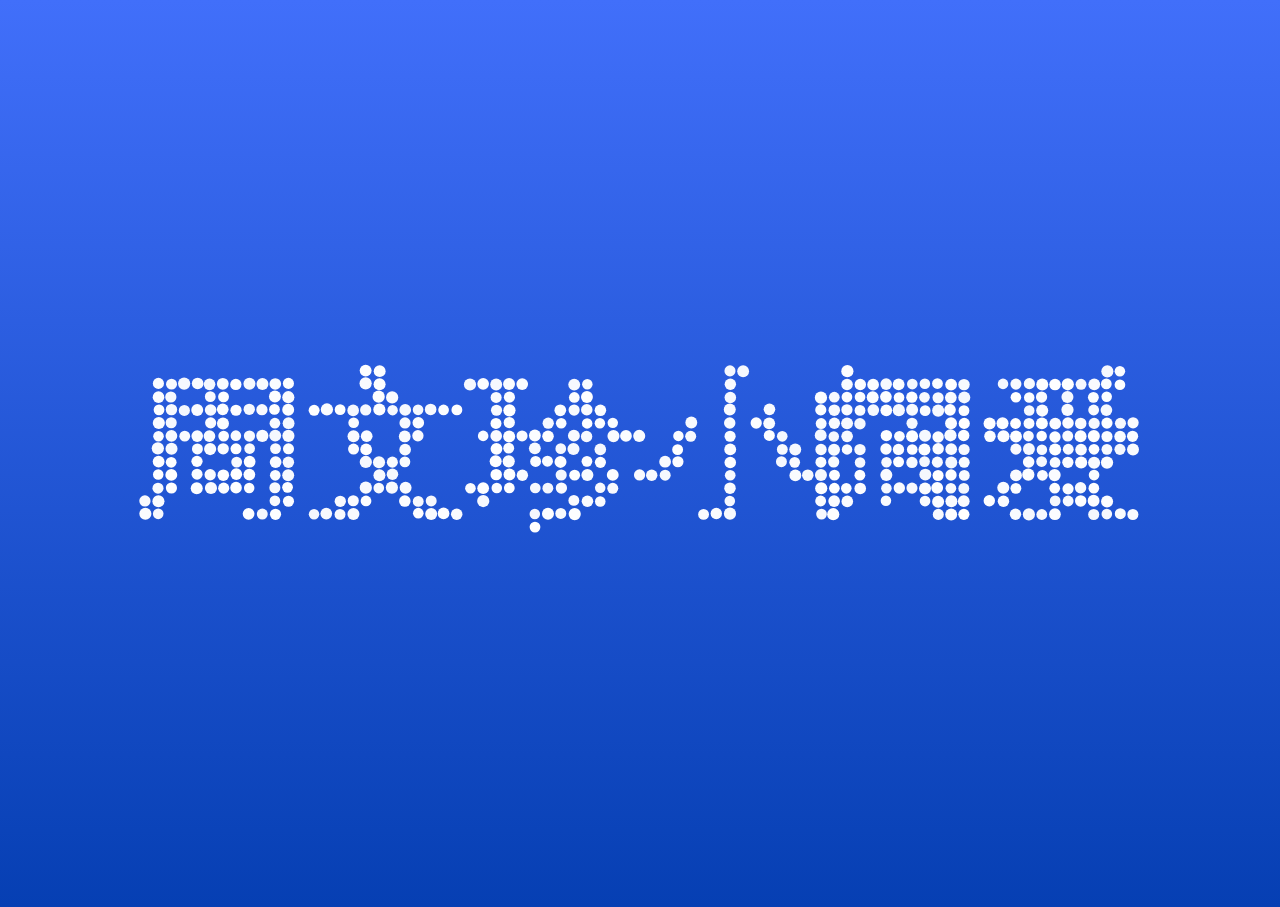
<file: docs/input_num/index.html>
<!doctype html>
<html lang="en">
  <head>
    <meta charset="utf-8">
    <meta http-equiv="X-UA-Compatible" content="IE=edge,chrome=1">
    <meta name="viewport" content="width=device-width,initial-scale=1.0,maximum-scale=1.0">
    <title>Shape Shifter</title>
    <link rel="stylesheet" href="css/site.min.css">
  </head>
  <body>
  
    <canvas class="canvas"></canvas>

    <div class="ui" style="display: none;">
      <input class="ui-input" type="text" />
      <span class="ui-return">↵</span>
    </div>

    <div class="overlay">


      <div class="tabs">
        <div class="tabs-labels"><span class="tabs-label">Commands</span><span class="tabs-label">Info</span><span class="tabs-label">Share</span></div>

        <div class="tabs-panels">
          <ul class="tabs-panel commands">
            <li class="commands-item"><span class="commands-item-title">Text</span><span class="commands-item-info" data-demo="Hello :)">Type anything</span><span class="commands-item-action">Demo</span></li>
            <li class="commands-item"><span class="commands-item-title">Countdown</span><span class="commands-item-info" data-demo="#countdown 10">#countdown<span class="commands-item-mode">number</span></span><span class="commands-item-action">Demo</span></li>
            <li class="commands-item"><span class="commands-item-title">Icon</span><span class="commands-item-info" data-demo="#icon thumbs-up">#icon<span class="commands-item-mode">name</span>&nbsp;(using <a href="https://fortawesome.github.io/Font-Awesome/#icons-new" target="_blank">Font Awesome</a>)</span><span class="commands-item-action">Demo</span></li>
            <li class="commands-item"><span class="commands-item-title">Time</span><span class="commands-item-info" data-demo="#time">#time</span><span class="commands-item-action">Demo</span></li>
            <li class="commands-item"><span class="commands-item-title">Rectangle</span><span class="commands-item-info" data-demo="#rectangle 30x15">#rectangle<span class="commands-item-mode">width x height</span></span><span class="commands-item-action">Demo</span></li>
            <li class="commands-item"><span class="commands-item-title">Circle</span><span class="commands-item-info" data-demo="#circle 25">#circle<span class="commands-item-mode">diameter</span></span><span class="commands-item-action">Demo</span></li>

            <li class="commands-item commands-item--gap"><span class="commands-item-title">Animate</span><span class="commands-item-info" data-demo="The time is|#time|#countdown 3|#icon thumbs-up"><span class="commands-item-mode">command1</span>&nbsp;|<span class="commands-item-mode">command2</span></span><span class="commands-item-action">Demo</span></li>
          </ul>

          
      </div>
    </div>
    
    </div>

    <script src="js/shape-shifter.js"></script>
  </body>
</html>
</file>
<file: docs/input_num/css/site.min.css>
/*! shape-shifter 2013-08-14 */
/*! normalize.css v2.0.1 | MIT License | git.io/normalize */
article, aside, details, figcaption, figure, footer, header, hgroup, nav, section, summary {
    display: block
}
audio, canvas, video {
    display: inline-block
}
audio:not([controls]) {
    display: none;
    height: 0
}
[hidden] {
    display: none
}
html {
    font-family: sans-serif;
    -webkit-text-size-adjust: 100%;
    -ms-text-size-adjust: 100%
}
body {
    margin: 0;overflow: hidden;
}
a:focus {
    outline: thin dotted
}
a:active, a:hover {
    outline: 0
}
h1 {
    font-size: 2em
}
abbr[title] {
    border-bottom: 1px dotted
}
b, strong {
    font-weight: 700
}
dfn {
    font-style: italic
}
mark {
    background: #ff0;
    color: #000
}
code, kbd, pre, samp {
    font-family: monospace, serif;
    font-size: 1em
}
pre {
    white-space: pre;
    white-space: pre-wrap;
    word-wrap: break-word
}
q {
    quotes: "\201C" "\201D" "\2018" "\2019"
}
small {
    font-size: 80%
}
sub, sup {
    font-size: 75%;
    line-height: 0;
    position: relative;
    vertical-align: baseline
}
sup {
    top: -.5em
}
sub {
    bottom: -.25em
}
img {
    border: 0
}
svg:not(:root) {
    overflow: hidden
}
figure {
    margin: 0
}
fieldset {
    border: 1px solid silver;
    margin: 0 2px;
    padding: .35em .625em .75em
}
legend {
    border: 0;
    padding: 0
}
button, input, select, textarea {
    font-family: inherit;
    font-size: 100%;
    margin: 0
}
button, input {
    line-height: normal
}
button, html input[type=button], input[type=reset], input[type=submit] {
    -webkit-appearance: button;
    cursor: pointer
}
button[disabled], input[disabled] {
    cursor: default
}
input[type=checkbox], input[type=radio] {
    box-sizing: border-box;
    padding: 0
}
input[type=search] {
    -webkit-appearance: textfield;
    -moz-box-sizing: content-box;
    -webkit-box-sizing: content-box;
    box-sizing: content-box
}
input[type=search]::-webkit-search-cancel-button, input[type=search]::-webkit-search-decoration {
-webkit-appearance:none
}
button::-moz-focus-inner, input::-moz-focus-inner {
border:0;
padding:0
}
textarea {
    overflow: auto;
    vertical-align: top
}
table {
    border-collapse: collapse;
    border-spacing: 0
}
body {
    font-family: Avenir, "Helvetica Neue", Helvetica, Arial, sans-serif;
    background-color: #502DC8;
    color: #666;
    font-size: 16px;
    line-height: 1.5em
}
h1 {
    color: #111;
    margin: 0 0 12px;
    font-size: 24px;
    line-height: 1.5em
}
p {
    margin: 0 0 10x
}
a {
    color: #888;
    text-decoration: none;
    border-bottom: 1px solid #ccc
}
a:hover {
    border-bottom-color: #888
}
body, .overlay {
    -webkit-perspective: 1000;
    -webkit-perspective-origin-y: 25%
}
.body--ready {
    background-image: -webkit-linear-gradient(top, #416ffa, #063fb3);
  background-image: -moz-linear-gradient(top, #416ffa, #063fb3);
  background-image: -ms-linear-gradient(top, #416ffa, #063fb3);
  background-image: -o-linear-gradient(top, #416ffa, #063fb3);
    background: linear-gradient(top, #416ffa 0, #063fb3 120%)
}
.body--ready .overlay {
    -webkit-transition: -webkit-transform .7s cubic-bezier(0.694, .0482, .335, 1), opacity .7s cubic-bezier(0.694, .0482, .335, 1);
    -moz-transition: -moz-transform .7s cubic-bezier(0.694, .0482, .335, 1), opacity .7s cubic-bezier(0.694, .0482, .335, 1);
    -ms-transition: -ms-transform .7s cubic-bezier(0.694, .0482, .335, 1), opacity .7s cubic-bezier(0.694, .0482, .335, 1);
    -o-transition: -o-transform .7s cubic-bezier(0.694, .0482, .335, 1), opacity .7s cubic-bezier(0.694, .0482, .335, 1);
    transition: transform .7s cubic-bezier(0.694, .0482, .335, 1), opacity .7s cubic-bezier(0.694, .0482, .335, 1)
}
.body--ready .ui, .body--ready .help {
    display: block
}
.ui {
    display: none;
    position: absolute;
    left: 50%;
    bottom: 5%;
    width: 300px;
    margin-left: -150px
}
.ui-input {
    width: 100%;
    height: 50px;
    background: 0;
    font-size: 24px;
    font-weight: 700;
    color: #fff;
    text-align: center;
    border: 0;
    border-bottom: 2px solid #fff
}
.ui-input:focus {
    outline: 0;
    border: 0;
    border-bottom: 2px solid #fff
}
.ui-return {
    display: none;
    position: absolute;
    top: 20px;
    right: 0;
    padding: 3px 2px 0;
    font-size: 10px;
    line-height: 10px;
    color: #fff;
    border: 1px solid #fff
}
.ui--enter .ui-return {
    display: block
}
.ui--wide {
    width: 76%;
    margin-left: 12%;
    left: 0
}
.ui--wide .ui-return {
    right: -20px
}
.help {
    display: none;
    position: absolute;
    top: 40px;
    right: 40px;
    width: 25px;
    height: 25px;
    text-align: center;
    font-size: 13px;
    line-height: 27px;
    font-weight: 700;
    cursor: pointer;
    background: #fff;
    color: #79a8ae;
    opacity: .9;
    -webkit-transition: opacity .1s cubic-bezier(0.694, .0482, .335, 1);
    -moz-transition: opacity .1s cubic-bezier(0.694, .0482, .335, 1);
    -ms-transition: opacity .1s cubic-bezier(0.694, .0482, .335, 1);
    -o-transition: opacity .1s cubic-bezier(0.694, .0482, .335, 1);
    transition: opacity .1s cubic-bezier(0.694, .0482, .335, 1)
}
.help:hover {
    opacity: 1
}
.overlay {
    position: absolute;
    top: 50%;
    left: 50%;
    width: 550px;
    height: 490px;
    margin: -260px 0 0 -275px;
    opacity: 0;
    -webkit-transform: rotateY(90deg);
    -moz-transform: rotateY(90deg);
    -ms-transform: rotateY(90deg);
    -o-transform: rotateY(90deg);
    transform: rotateY(90deg)
}
.overlay--visible {
    opacity: 1;
    -webkit-transform: rotateY(0);
    -moz-transform: rotateY(0);
    -ms-transform: rotateY(0);
    -o-transform: rotateY(0);
    transform: rotateY(0)
}
.ui-share, .ui-details {
    opacity: .9;
    background: #fff;
    z-index: 2
}
.ui-details-content, .ui-share-content {
    padding: 100px 50px
}
.commands {
    margin: 0;
    padding: 0;
    list-style: none;
    cursor: pointer
}
.commands-item {
    font-size: 12px;
    line-height: 22px;
    font-weight: 700;
    text-transform: uppercase;
    letter-spacing: 1px;
    padding: 20px;
    background: #fff;
    margin-top: 1px;
    color: #333;
    opacity: .9;
    -webkit-transition: -webkit-transform .7s cubic-bezier(0.694, .0482, .335, 1), opacity .1s cubic-bezier(0.694, .0482, .335, 1);
    -moz-transition: -moz-transform .1s cubic-bezier(0.694, .0482, .335, 1), opacity .1s cubic-bezier(0.694, .0482, .335, 1);
    -ms-transition: -ms-transform .1s cubic-bezier(0.694, .0482, .335, 1), opacity .1s cubic-bezier(0.694, .0482, .335, 1);
    -o-transition: -o-transform .1s cubic-bezier(0.694, .0482, .335, 1), opacity .1s cubic-bezier(0.694, .0482, .335, 1);
    transition: transform .1s cubic-bezier(0.694, .0482, .335, 1), opacity .1s cubic-bezier(0.694, .0482, .335, 1)
}
.commands-item--gap {
    margin-top: 9px
}
.commands-item:hover {
    opacity: 1
}
.commands-item:hover .commands-item-action {
    background: #333
}
.commands-item a {
    display: inline-block
}
.commands-item-mode {
    display: inline-block;
    margin-left: 3px;
    font-style: italic;
    color: #ccc
}
.commands-item-title {
    display: inline-block;
    width: 150px
}
.commands-item-info {
    display: inline-block;
    width: 300px;
    font-size: 14px;
    text-transform: none;
    letter-spacing: 0;
    font-weight: 400;
    color: #aaa
}
.commands-item-action {
    display: inline-block;
    float: right;
    margin-top: 3px;
    text-transform: uppercase;
    font-size: 10px;
    line-height: 10px;
    color: #fff;
    background: #90c9d1;
    padding: 5px 10px 4px;
    border-radius: 3px
}
.commands-item:first-child {
    margin-top: 0
}
.twitter-share {
    position: absolute;
    top: 4px;
    right: 20px
}
.tabs-labels {
    margin-bottom: 9px
}
.tabs-label {
    display: inline-block;
    background: #fff;
    padding: 10px 20px;
    font-size: 12px;
    line-height: 22px;
    font-weight: 700;
    text-transform: uppercase;
    letter-spacing: 1px;
    color: #333;
    opacity: .5;
    cursor: pointer;
    margin-right: 2px;
    -webkit-transition: opacity .1s cubic-bezier(0.694, .0482, .335, 1);
    -moz-transition: opacity .1s cubic-bezier(0.694, .0482, .335, 1);
    -ms-transition: opacity .1s cubic-bezier(0.694, .0482, .335, 1);
    -o-transition: opacity .1s cubic-bezier(0.694, .0482, .335, 1);
    transition: opacity .1s cubic-bezier(0.694, .0482, .335, 1)
}
.tabs-label:hover {
    opacity: .9
}
.tabs-label--active {
    opacity: .9
}
.tabs-panel {
    display: none
}
.tabs-panel--active {
    display: block
}
.tab-panel {
    position: absolute;
    top: 0;
    left: 0;
    width: 100%
}
.touch .ui-input {
    display: none
}

@media screen and (max-height:600px) {
.ui-input {
    color: #111;
    border-color: #111
}
.ui-input:focus {
    border-color: #111
}
}
</file>
